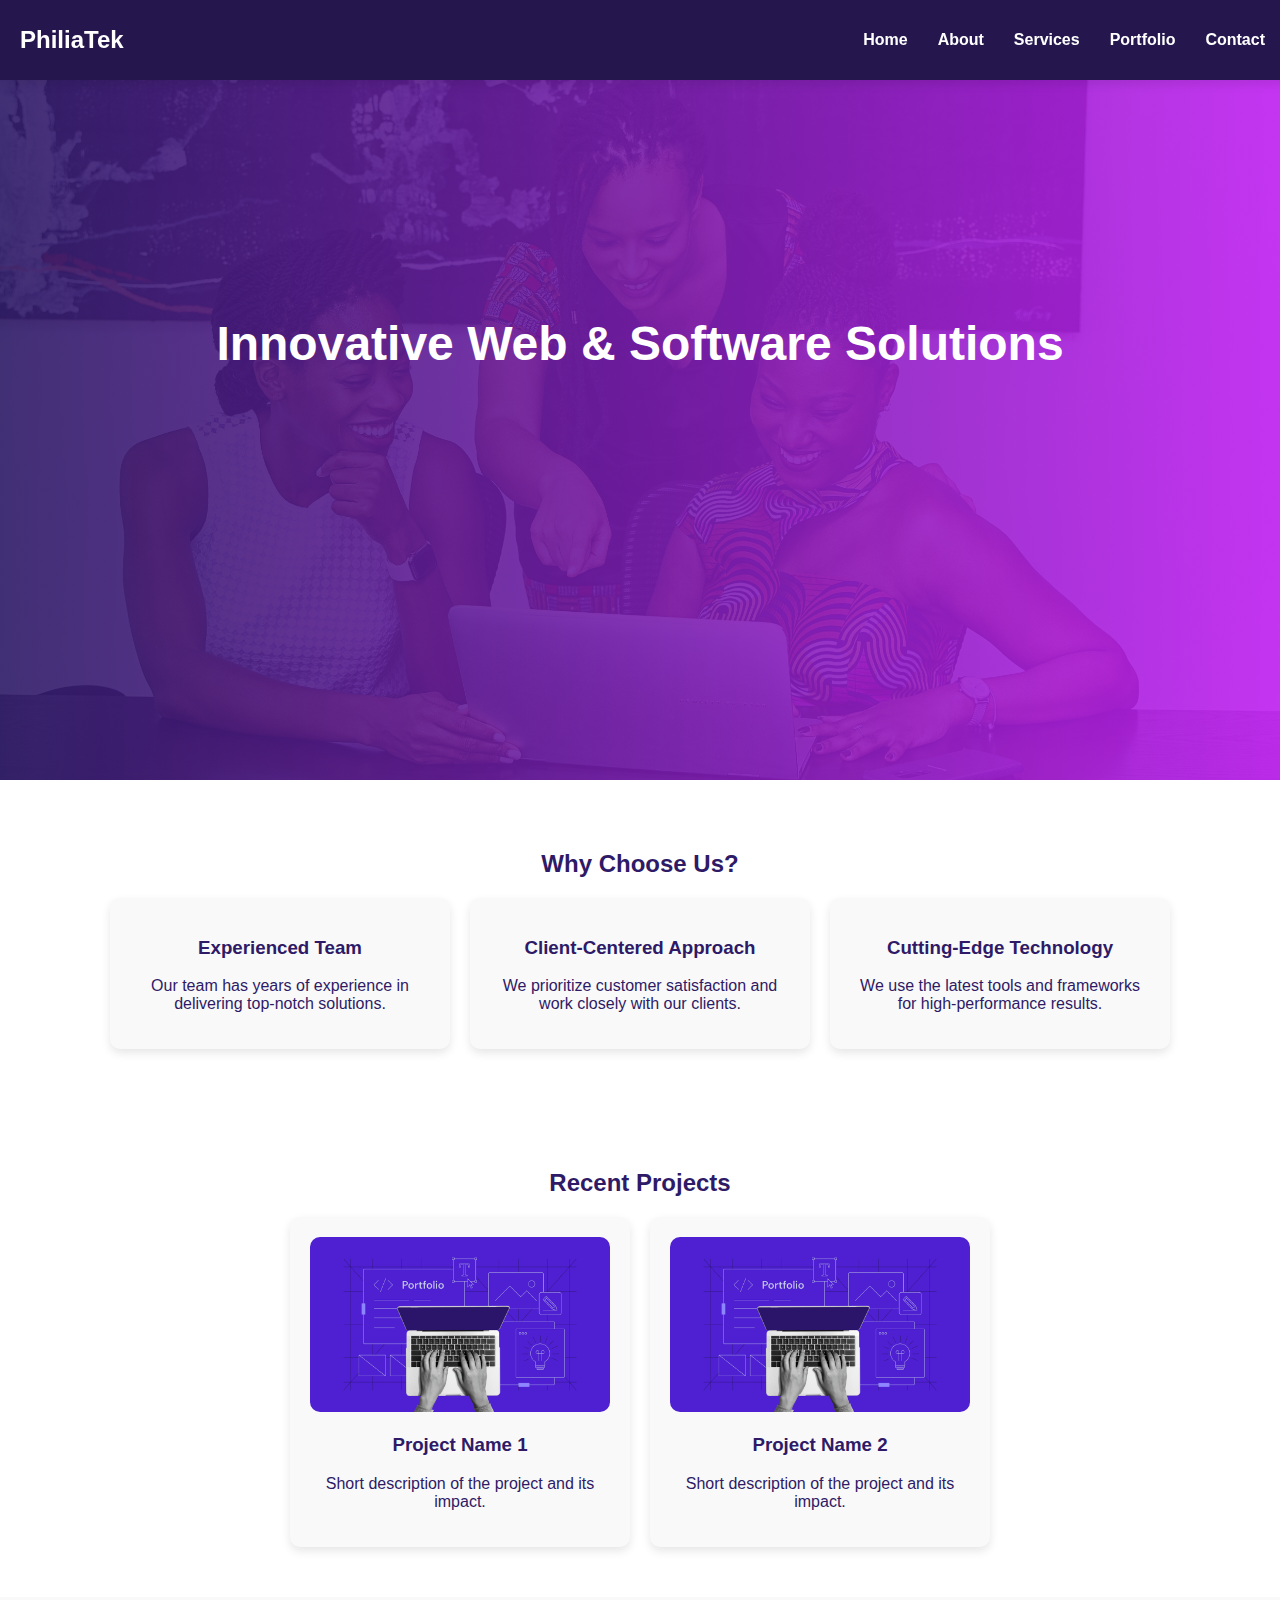
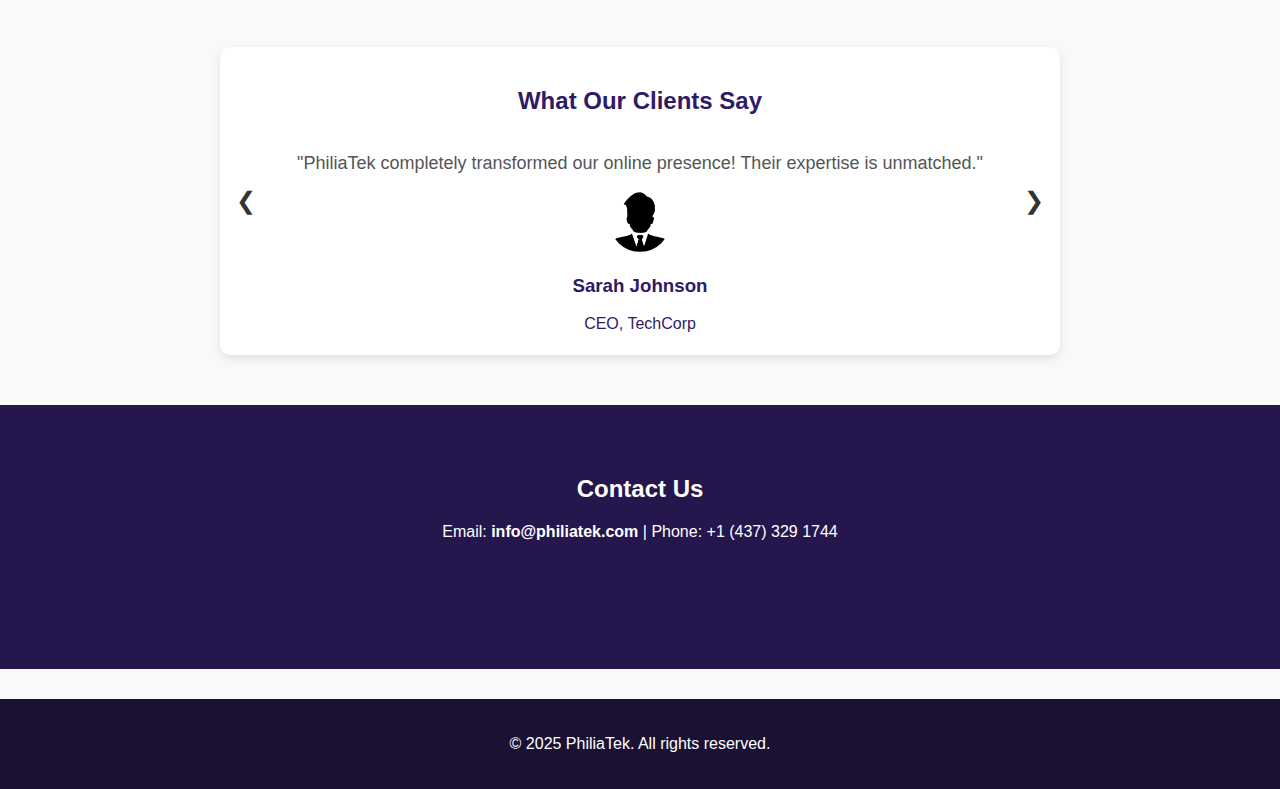
<file: index.html>
<!DOCTYPE html>
<html lang="en">
    <head>
        <meta charset="UTF-8">
        <meta name="viewport" content="width=device-width, initial-scale=1.0">
        <meta name="description" content="PhiliaTek - Your trusted partner in web development, software solutions, and IT consultancy.">
        <meta name="keywords" content="Web Development, IT Solutions, Software Engineering, AI Automation, Cloud Computing">
        <meta name="author" content="PhiliaTek">
        <meta property="og:title" content="PhiliaTek - Web Development & IT Solutions">
        <meta property="og:description" content="Providing high-quality web development, software solutions, and IT consultancy for businesses worldwide.">
        <meta property="og:image" content="og-image.jpg">
        <meta property="og:url" content="https://philiatek.com">
        <link rel="icon" type="image/png" href="images/favicon.png">
        <title>PhiliaTek - Home</title>
        <link rel="stylesheet" href="styles.css">
        <script defer src="script.js"></script>
    </head>
    
<body>
    <header>
        <div class="logo">PhiliaTek</div>
        <nav role="navigation" aria-label="Main Navigation">
            <button class="nav-toggle">☰</button>
            <ul class="nav-links">
                <li><a href="index.html">Home</a></li>
                <li><a href="about.html">About</a></li>
                <li><a href="services.html">Services</a></li>
                <li><a href="portfolio.html">Portfolio</a></li>
                <li><a href="contact.html">Contact</a></li>
            </ul>
        </nav>
    </header>
    
    <section class="hero">
        <div class="hero-content">
            <h1>Innovative Web & Software Solutions</h1>
            <p>Building technology that drives business success.</p>
            <a href="services.html" class="btn">Explore Services</a>
        </div>
    </section>

    <section class="why-choose-us">
        <h2>Why Choose Us?</h2>
        <div class="features">
            <div class="feature">
                <h3>Experienced Team</h3>
                <p>Our team has years of experience in delivering top-notch solutions.</p>
            </div>
            <div class="feature">
                <h3>Client-Centered Approach</h3>
                <p>We prioritize customer satisfaction and work closely with our clients.</p>
            </div>
            <div class="feature">
                <h3>Cutting-Edge Technology</h3>
                <p>We use the latest tools and frameworks for high-performance results.</p>
            </div>
        </div>
    </section>

    <section class="recent-projects">
        <h2>Recent Projects</h2>
        <div class="projects">
            <div class="project">
                <img src="images/project1.jpg" alt="Project 1" loading="lazy">
                <h3>Project Name 1</h3>
                <p>Short description of the project and its impact.</p>
            </div>
            <div class="project">
                <img src="images/project1.jpg" alt="Project 2" loading="lazy">
                <h3>Project Name 2</h3>
                <p>Short description of the project and its impact.</p>
            </div>
        </div>
    </section>

    <section class="testimonial-section">
        <h2>What Our Clients Say</h2>
        <div class="testimonial-container">
            <div class="testimonial-card active">
                <p class="testimonial-text">"PhiliaTek completely transformed our online presence! Their expertise is unmatched."</p>
                <div class="testimonial-author">
                    <img src="images/team2.png" alt="User 1">
                    <h3>Sarah Johnson</h3>
                    <span>CEO, TechCorp</span>
                </div>
            </div>
            <div class="testimonial-card">
                <p class="testimonial-text">"Exceptional service and top-notch website development. Highly recommended!"</p>
                <div class="testimonial-author">
                    <img src="images/team1.png" alt="User 2">
                    <h3>James Smith</h3>
                    <span>Founder, StartupX</span>
                </div>
            </div>
            <div class="testimonial-card">
                <p class="testimonial-text">"Working with PhiliaTek was a game-changer for our business. Great results!"</p>
                <div class="testimonial-author">
                    <img src="images/team2.png" alt="User 3">
                    <h3>Linda Matthews</h3>
                    <span>Marketing Director, BrightFuture</span>
                </div>
            </div>
        </div>
        <button class="prev-btn">&#10094;</button>
        <button class="next-btn">&#10095;</button>
    </section>
    
    <section class="contact">
        <h2>Contact Us</h2>
        <p>Email: <a href="mailto:info@philiatek.com">info@philiatek.com</a> | Phone: +1 (437) 329 1744</p>
        <a href="contact.html" class="btn">Get in Touch</a>
    </section>
    
    <footer>
        <p>&copy; 2025 PhiliaTek. All rights reserved.</p>
    </footer>
</body>
</html>
</file>
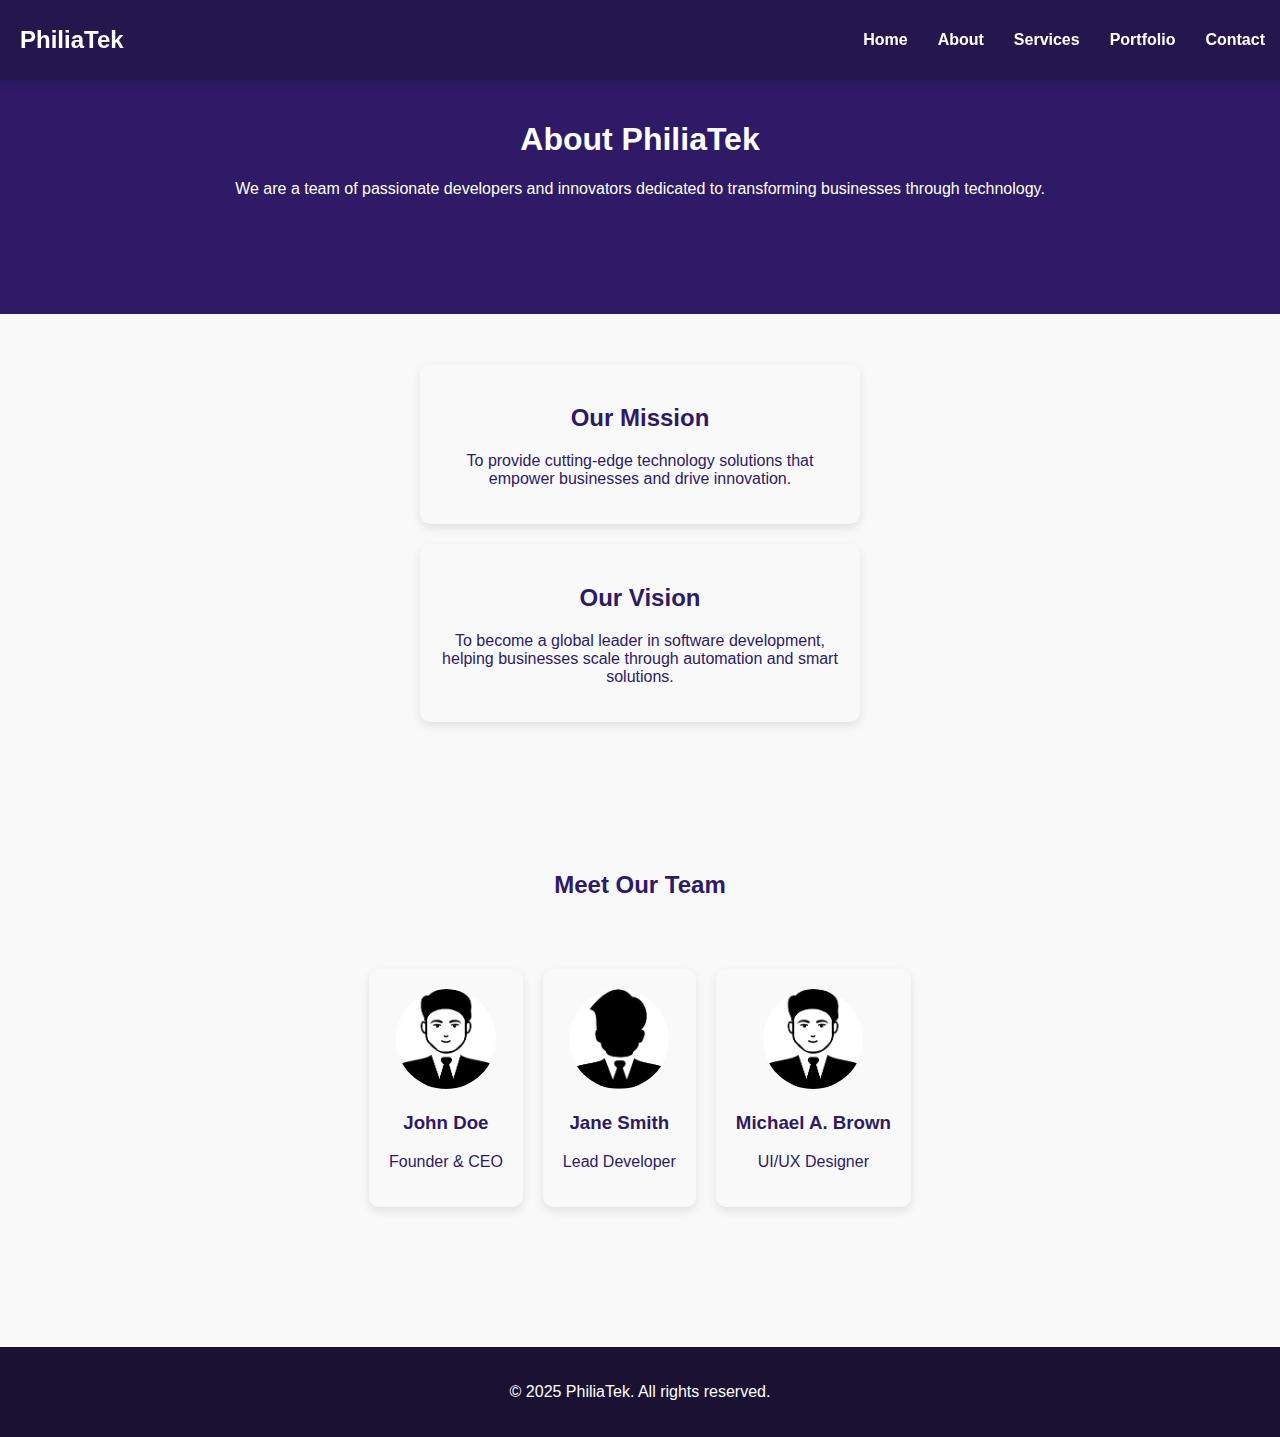
<file: about.html>
<!DOCTYPE html>
<html lang="en">
    <head>
        <meta charset="UTF-8">
        <meta name="viewport" content="width=device-width, initial-scale=1.0">
        <meta name="description" content="PhiliaTek - Your trusted partner in web development, software solutions, and IT consultancy.">
        <meta name="keywords" content="Web Development, IT Solutions, Software Engineering, AI Automation, Cloud Computing">
        <meta name="author" content="PhiliaTek">
        <meta property="og:title" content="PhiliaTek - Web Development & IT Solutions">
        <meta property="og:description" content="Providing high-quality web development, software solutions, and IT consultancy for businesses worldwide.">
        <meta property="og:image" content="og-image.jpg">
        <meta property="og:url" content="https://philiatek.com">
        <link rel="icon" type="image/png" href="images/favicon.png">
        <title>About - PhiliaTek</title>
        <link rel="stylesheet" href="styles.css">
        <script defer src="script.js"></script>
    </head>
    
<body>
    <header>
        <div class="logo">PhiliaTek</div>
        <nav role="navigation" aria-label="Main Navigation">
            <button class="nav-toggle">☰</button>
            <ul class="nav-links">
                <li><a href="index.html">Home</a></li>
                <li><a href="about.html">About</a></li>
                <li><a href="services.html">Services</a></li>
                <li><a href="portfolio.html">Portfolio</a></li>
                <li><a href="contact.html">Contact</a></li>
            </ul>
        </nav>
    </header>
    
    <section class="about-hero">
        <h1>About PhiliaTek</h1>
        <p>We are a team of passionate developers and innovators dedicated to transforming businesses through technology.</p>
    </section>

    <section class="mission-vision">
        <div class="container">
            <div class="mission">
                <h2>Our Mission</h2>
                <p>To provide cutting-edge technology solutions that empower businesses and drive innovation.</p>
            </div>
            <div class="vision">
                <h2>Our Vision</h2>
                <p>To become a global leader in software development, helping businesses scale through automation and smart solutions.</p>
            </div>
        </div>
    </section>

    <section class="team">
        <h2>Meet Our Team</h2>
        <div class="team-members">
            <div class="team-member">
                <img src="images/team1.png" alt="Team Member 1" loading="lazy">
                <h3>John Doe</h3>
                <p>Founder & CEO</p>
            </div>
            <div class="team-member">
                <img src="images/team2.png" alt="Team Member 2" loading="lazy">
                <h3>Jane Smith</h3>
                <p>Lead Developer</p>
            </div>
            <div class="team-member">
                <img src="images/team1.png" alt="Team Member 3" loading="lazy">
                <h3>Michael A. Brown</h3>
                <p>UI/UX Designer</p>
            </div>
        </div>
    </section>

    
    <footer>
        <p>&copy; 2025 PhiliaTek. All rights reserved.</p>
    </footer>
</body>
</html>
</file>
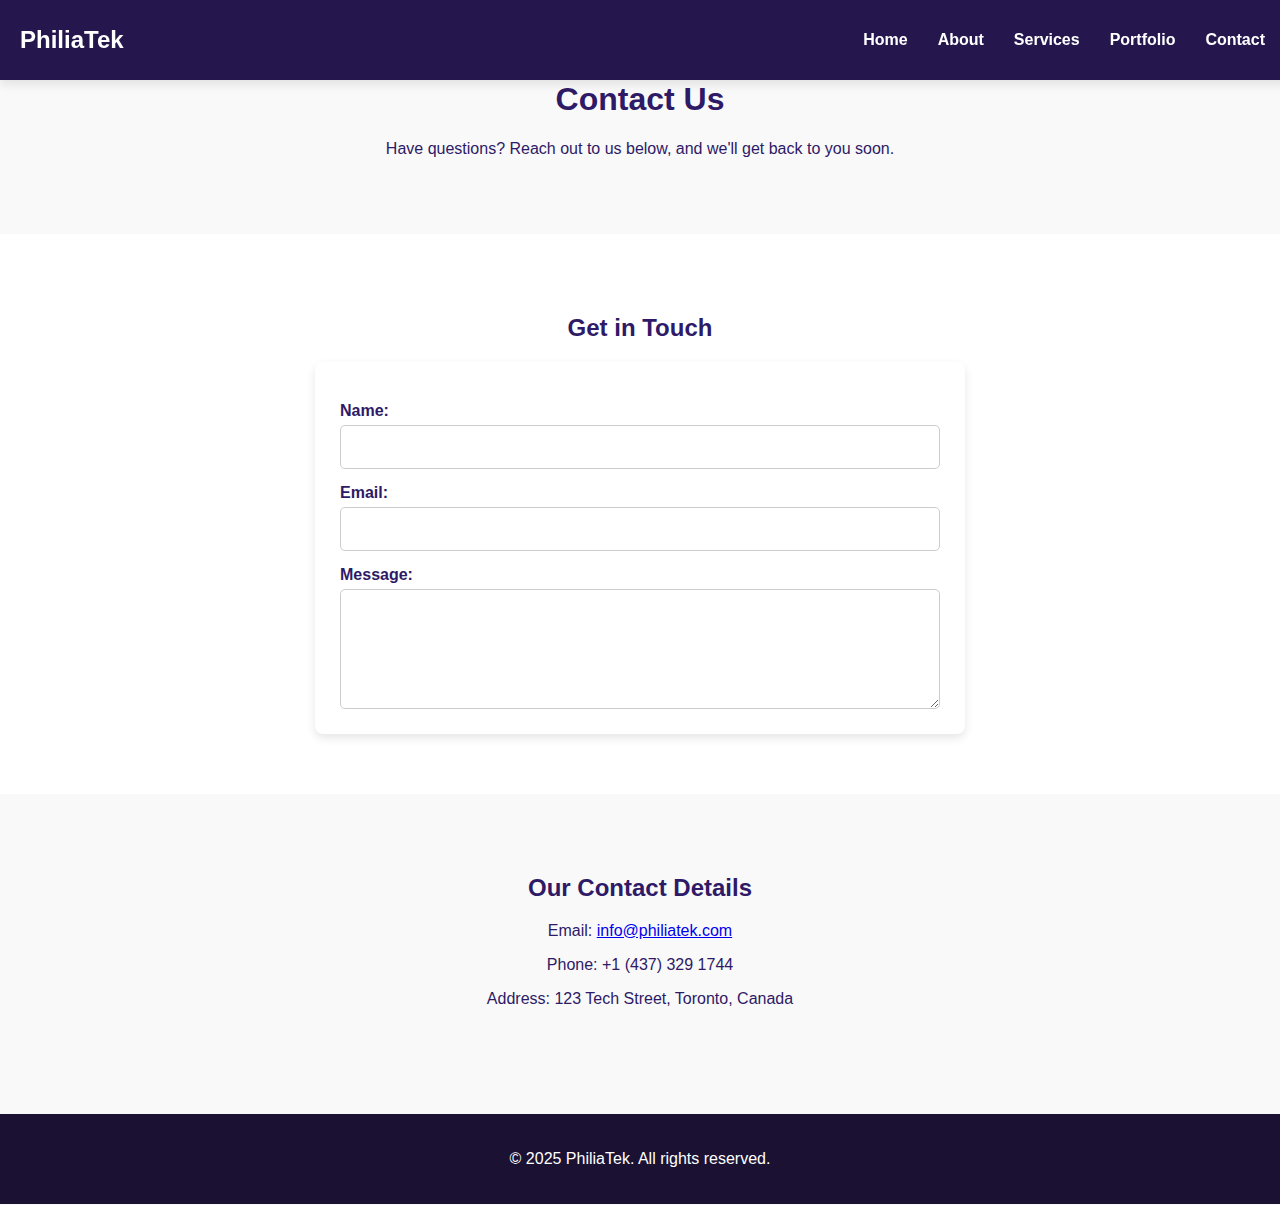
<file: contact.html>
<!DOCTYPE html>
<html lang="en">
<head>
    <meta charset="UTF-8">
    <meta name="viewport" content="width=device-width, initial-scale=1.0">
    <meta name="description" content="Get in touch with PhiliaTek for web development, software solutions, and IT consultancy.">
    <meta name="keywords" content="Contact PhiliaTek, Web Development, IT Solutions, Software Engineering, AI Automation">
    <meta name="author" content="PhiliaTek">
    <link rel="icon" type="image/png" href="images/favicon.png">
    <title>Contact Us - PhiliaTek</title>
    <link rel="stylesheet" href="styles.css">
    <script defer src="script.js"></script>
</head>
<body>
    <header>
        <div class="logo">PhiliaTek</div>
        <nav role="navigation" aria-label="Main Navigation">
            <button class="nav-toggle">☰</button>
            <ul class="nav-links">
                <li><a href="index.html">Home</a></li>
                <li><a href="about.html">About</a></li>
                <li><a href="services.html">Services</a></li>
                <li><a href="portfolio.html">Portfolio</a></li>
                <li><a href="contact.html">Contact</a></li>
            </ul>
        </nav>
    </header>
    
    <section class="contact-hero">
        <h1>Contact Us</h1>
        <p>Have questions? Reach out to us below, and we'll get back to you soon.</p>
    </section>

    <section class="contact-form-section">
        <h2>Get in Touch</h2>
        <form id="contact-form">
            <label for="name">Name:</label>
            <input type="text" id="name" name="name" required>
            
            <label for="email">Email:</label>
            <input type="email" id="email" name="email" required>
            
            <label for="message">Message:</label>
            <textarea id="message" name="message" rows="5" required></textarea>
            
            <button type="submit" class="btn">Send Message</button>
        </form>
    </section>

    <section class="contact-info">
        <h2>Our Contact Details</h2>
        <p>Email: <a href="mailto:info@philiatek.com">info@philiatek.com</a></p>
        <p>Phone: +1 (437) 329 1744</p>
        <p>Address: 123 Tech Street, Toronto, Canada</p>
    </section>
    
    <footer>
        <p>&copy; 2025 PhiliaTek. All rights reserved.</p>
    </footer>
</body>
</html>
</file>
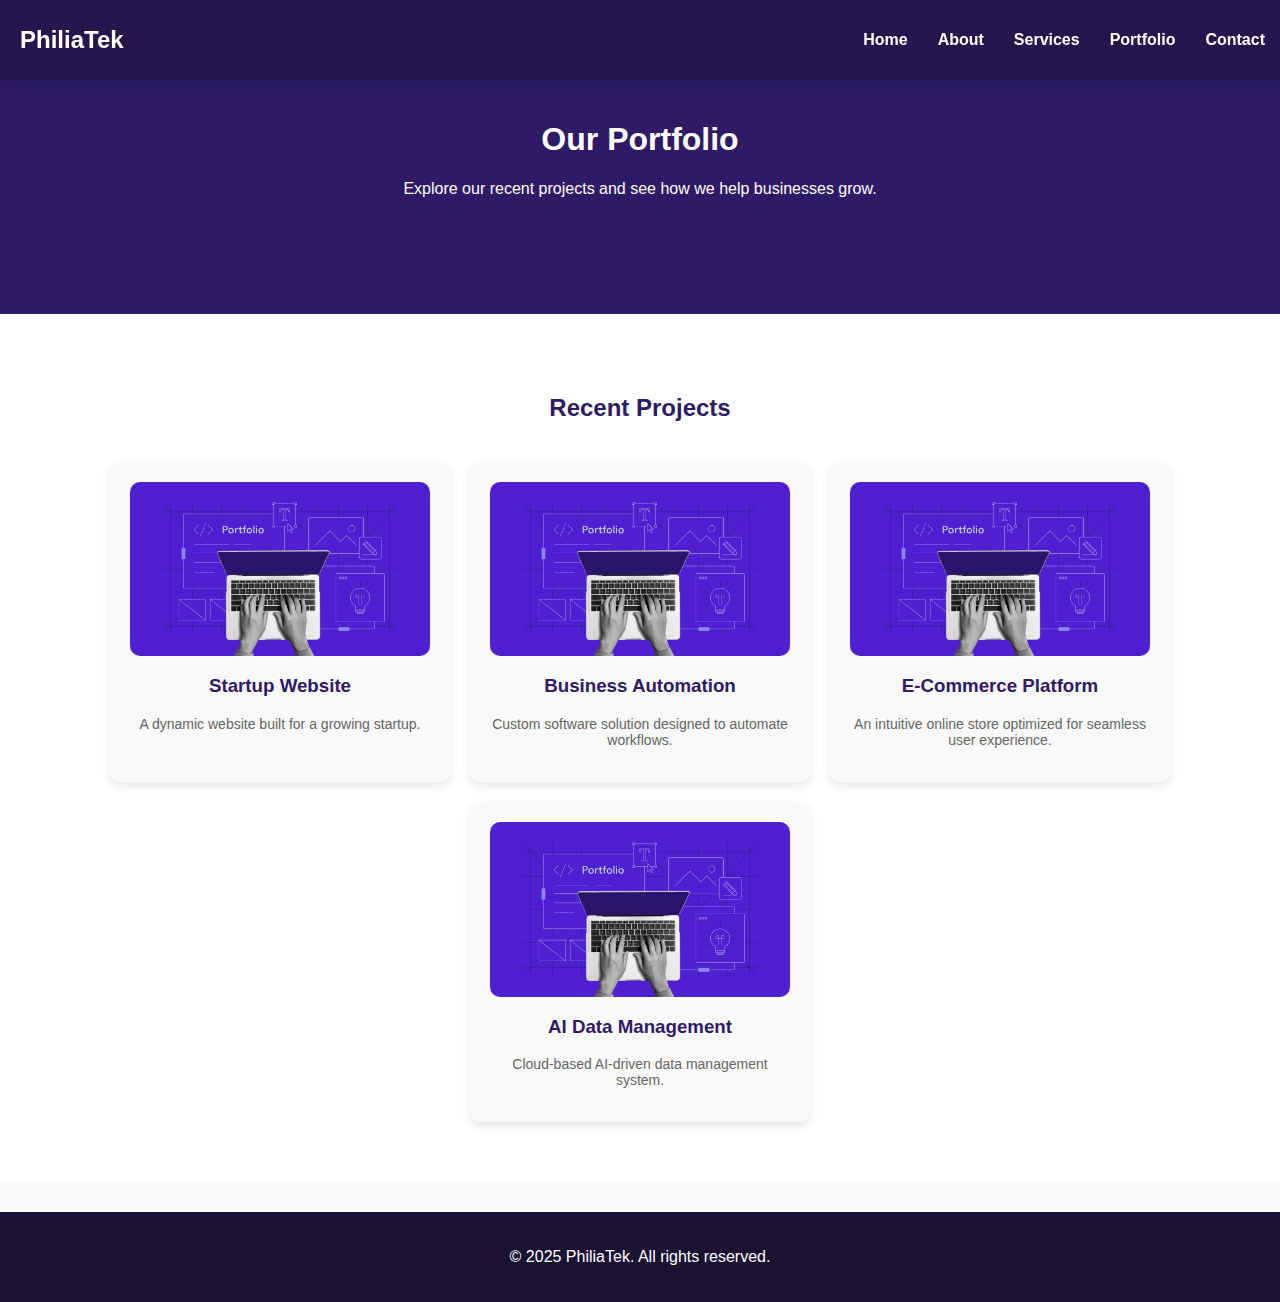
<file: portfolio.html>
<!DOCTYPE html>
<html lang="en">
    <head>
        <meta charset="UTF-8">
        <meta name="viewport" content="width=device-width, initial-scale=1.0">
        <meta name="description" content="Explore PhiliaTek's portfolio showcasing web development, software solutions, and IT projects.">
        <meta name="keywords" content="Portfolio, Web Development, IT Solutions, Software Engineering, Digital Projects">
        <meta name="author" content="PhiliaTek">
        <link rel="icon" type="image/png" href="images/favicon.png">
        <title>Our Portfolio - PhiliaTek</title>
        <link rel="stylesheet" href="styles.css">
        <script defer src="script.js"></script>
    </head>
<body>
    <header>
        <div class="logo">PhiliaTek</div>
        <nav role="navigation" aria-label="Main Navigation">
            <button class="nav-toggle">☰</button>
            <ul class="nav-links">
                <li><a href="index.html">Home</a></li>
                <li><a href="about.html">About</a></li>
                <li><a href="services.html">Services</a></li>
                <li><a href="portfolio.html">Portfolio</a></li>
                <li><a href="contact.html">Contact</a></li>
            </ul>
        </nav>
    </header>
    
    <section class="portfolio-hero">
        <h1>Our Portfolio</h1>
        <p>Explore our recent projects and see how we help businesses grow.</p>
    </section>

    <section class="portfolio-list">
        <h2>Recent Projects</h2>
        <div class="portfolio-container">
            <div class="portfolio-item">
                <img src="images/project1.jpg" alt="Startup Website" loading="lazy">
                <h3>Startup Website</h3>
                <p>A dynamic website built for a growing startup.</p>
            </div>
            <div class="portfolio-item">
                <img src="images/project1.jpg" alt="Business Automation" loading="lazy">
                <h3>Business Automation</h3>
                <p>Custom software solution designed to automate workflows.</p>
            </div>
            <div class="portfolio-item">
                <img src="images/project1.jpg" alt="E-Commerce Platform" loading="lazy">
                <h3>E-Commerce Platform</h3>
                <p>An intuitive online store optimized for seamless user experience.</p>
            </div>
            <div class="portfolio-item">
                <img src="images/project1.jpg" alt="AI Data Management" loading="lazy">
                <h3>AI Data Management</h3>
                <p>Cloud-based AI-driven data management system.</p>
            </div>
        </div>
    </section>
    
    <footer>
        <p>&copy; 2025 PhiliaTek. All rights reserved.</p>
    </footer>
</body>
</html>
</file>
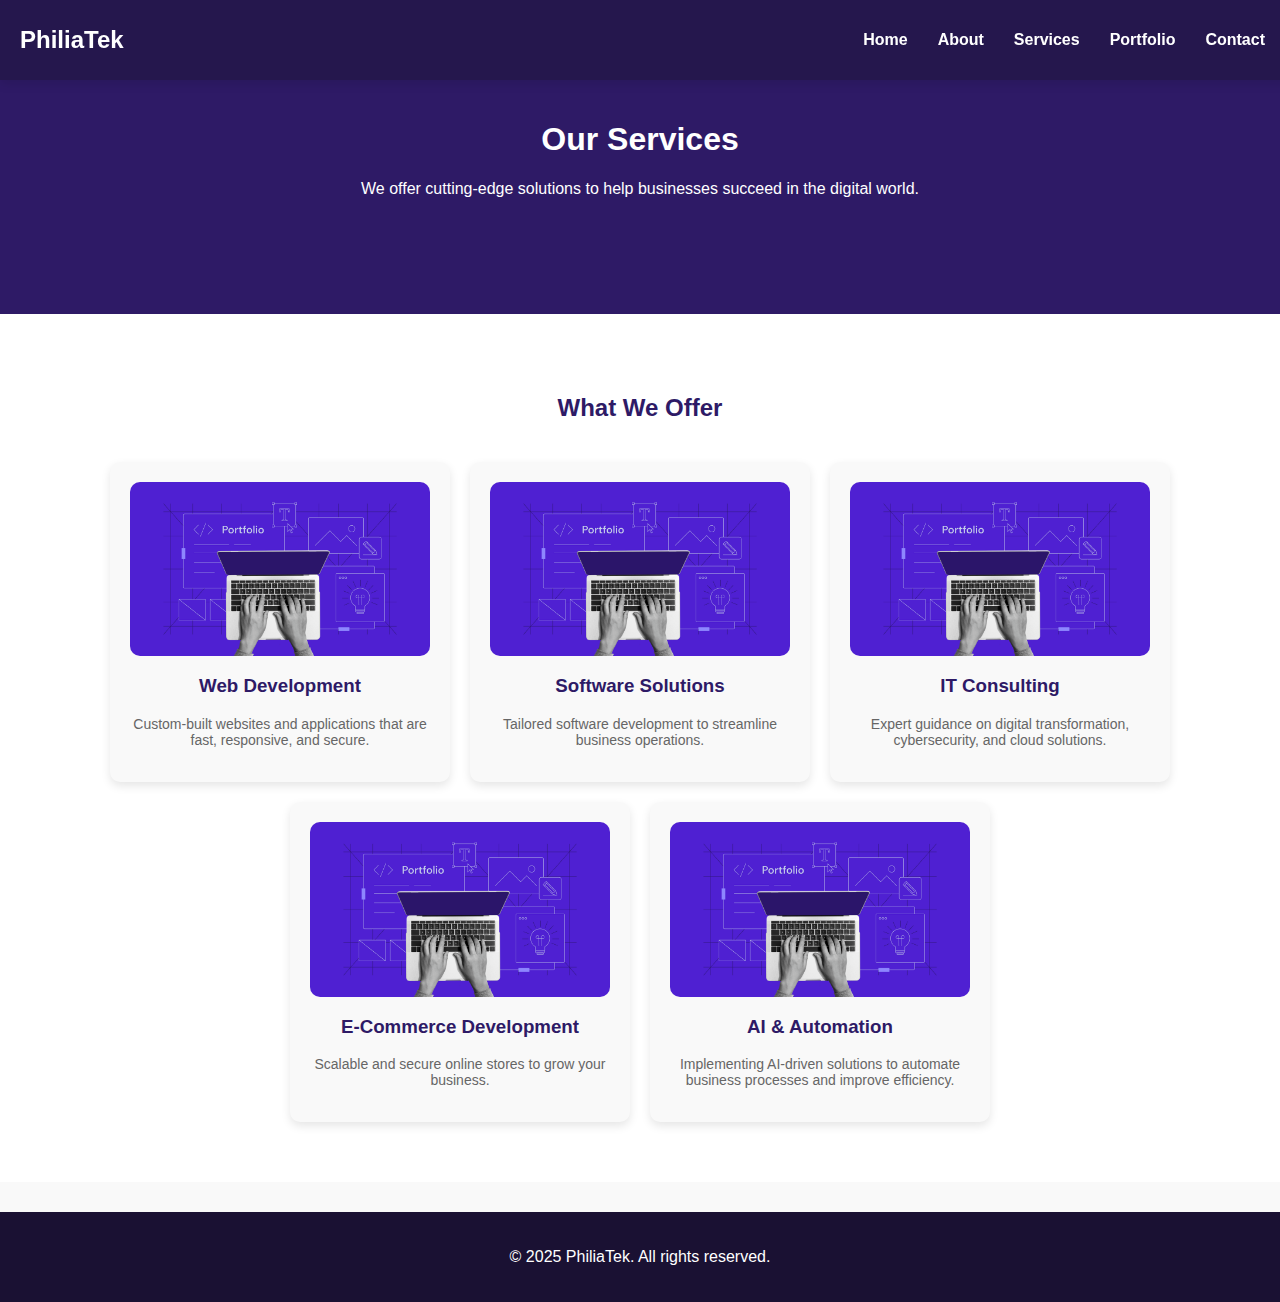
<file: services.html>
<!DOCTYPE html>
<html lang="en">
    <head>
        <meta charset="UTF-8">
        <meta name="viewport" content="width=device-width, initial-scale=1.0">
        <meta name="description" content="Discover the range of services offered by PhiliaTek, including web development, software solutions, and IT consulting.">
        <meta name="keywords" content="Web Development, Software Solutions, IT Consulting, Digital Transformation">
        <meta name="author" content="PhiliaTek">
        <link rel="icon" type="image/png" href="images/favicon.png">
        <title>Our Services - PhiliaTek</title>
        <link rel="stylesheet" href="styles.css">
        <script defer src="script.js"></script>
    </head>
<body>
    <header>
        <div class="logo">PhiliaTek</div>
        <nav role="navigation" aria-label="Main Navigation">
            <button class="nav-toggle">☰</button>
            <ul class="nav-links">
                <li><a href="index.html">Home</a></li>
                <li><a href="about.html">About</a></li>
                <li><a href="services.html">Services</a></li>
                <li><a href="portfolio.html">Portfolio</a></li>
                <li><a href="contact.html">Contact</a></li>
            </ul>
        </nav>
    </header>
    
    <section class="services-hero">
        <h1>Our Services</h1>
        <p>We offer cutting-edge solutions to help businesses succeed in the digital world.</p>
    </section>

    <section class="services-list">
        <h2>What We Offer</h2>
        <div class="services-container">
            <div class="service">
                <img src="images/project1.jpg" alt="Web Development" loading="lazy">
                <h3>Web Development</h3>
                <p>Custom-built websites and applications that are fast, responsive, and secure.</p>
            </div>
            <div class="service">
                <img src="images/project1.jpg" alt="Software Solutions" loading="lazy">
                <h3>Software Solutions</h3>
                <p>Tailored software development to streamline business operations.</p>
            </div>
            <div class="service">
                <img src="images/project1.jpg" alt="IT Consulting" loading="lazy">
                <h3>IT Consulting</h3>
                <p>Expert guidance on digital transformation, cybersecurity, and cloud solutions.</p>
            </div>
            <div class="service">
                <img src="images/project1.jpg" alt="E-Commerce Development" loading="lazy">
                <h3>E-Commerce Development</h3>
                <p>Scalable and secure online stores to grow your business.</p>
            </div>
            <div class="service">
                <img src="images/project1.jpg" alt="AI & Automation" loading="lazy">
                <h3>AI & Automation</h3>
                <p>Implementing AI-driven solutions to automate business processes and improve efficiency.</p>
            </div>
        </div>
    </section>

    <footer>
        <p>&copy; 2025 PhiliaTek. All rights reserved.</p>
    </footer>
</body>
</html>
</file>
<file: styles.css>
/* PhiliaTek Website Styles */

:root {
    --primary-color: #2E1A66;
    --accent-color: #C020F0;
    --text-color: #ffffff;
    --background-color: #f5f5f5;
    --nav-background: #25174D;
    --footer-background: #1A1133;
}

body {
    font-family: 'Poppins', sans-serif;
    margin: 0;
    padding: 0;
    background: var(--background-color);
    color: var(--primary-color);
    overflow-x: hidden;
    width: 100vw;
}

/* Header & Navigation */
header {
    background: var(--nav-background);
    padding: 15px 20px;
    display: flex;
    justify-content: space-between;
    align-items: center;
    color: var(--text-color);
    position: fixed;
    width: 100%;
    top: 0;
    left: 0;
    z-index: 1000;
    box-shadow: 0px 4px 10px rgba(0, 0, 0, 0.1);
}

.logo {
    font-size: 24px;
    font-weight: bold;
}

.nav-links {
    list-style: none;
    display: flex;
    margin-left: auto;
    padding-right: 20px;
}


.nav-links li {
    margin: 0 15px;
    white-space: nowrap;
}

.nav-links a {
    color: var(--text-color);
    text-decoration: none;
    font-size: 16px;
    font-weight: bold;
    transition: color 0.3s;
}

.nav-links a:hover {
    color: var(--accent-color);
}

.nav-toggle {
    display: none;
    background: none;
    border: none;
    color: var(--text-color);
    font-size: 24px;
    cursor: pointer;
}

@media (max-width: 768px) {
    .nav-links {
        display: none;
        flex-direction: column;
        width: 100%;
        position: absolute;
        top: 60px;
        left: 0;
        background: var(--nav-background);
        padding: 10px 0;
        text-align: center;
    }

    .nav-links.active {
        display: flex;
    }

    .nav-toggle {
        display: block;
        position: fixed;
        top: 15px;
        right: 20px;
    }
}

/* Hero Section */
.hero {
    text-align: center;
    padding: 120px 20px;
    background: linear-gradient(to right, rgba(46, 26, 102, 0.9), rgba(192, 32, 240, 0.9)), url('images/hero-1.jpg') no-repeat center center/cover;
    color: var(--text-color);
    display: flex;
    flex-direction: column;
    align-items: center;
    justify-content: center;
    height: 60vh;
}

.hero h1 {
    font-size: 48px;
    margin-bottom: 10px;
    opacity: 0;
    transform: translateY(-20px);
    animation: fadeInUp 1s ease-in-out forwards 0.5s;
}

.hero p {
    font-size: 20px;
    opacity: 0;
    transform: translateY(-20px);
    animation: fadeInUp 1s ease-in-out forwards 0.7s;
}

.btn {
    background: var(--accent-color);
    color: var(--text-color);
    padding: 12px 25px;
    text-decoration: none;
    font-weight: bold;
    border-radius: 5px;
    display: inline-block;
    margin-top: 20px;
    transition: background 0.3s;
    opacity: 0;
    transform: translateY(20px);
    animation: fadeInUp 1s ease-in-out forwards 0.9s;
}

.btn:hover {
    background: var(--text-color);
    color: var(--primary-color);
}

@keyframes fadeInUp {
    from {
        opacity: 0;
        transform: translateY(20px);
    }
    to {
        opacity: 1;
        transform: translateY(0);
    }
}

/* Sections */
section {
    padding: 60px 20px;
    text-align: center;
}

.why-choose-us, .recent-projects, .testimonials {
    background: white;
    padding: 50px 20px;
}

.features, .projects {
    display: flex;
    justify-content: center;
    gap: 20px;
    flex-wrap: wrap;
}

.feature, .project {
    background: #f9f9f9;
    padding: 20px;
    border-radius: 10px;
    box-shadow: 0px 4px 10px rgba(0, 0, 0, 0.1);
    max-width: 300px;
}

.project img {
    width: 100%;
    height: auto;
    border-radius: 10px;
}

/* Testimonials */
body {
    font-family: Arial, sans-serif;
    margin: 0;
    padding: 0;
    background: #f9f9f9;
    text-align: center;
}

.testimonial-section {
    max-width: 800px;
    margin: 50px auto;
    background: white;
    padding: 20px;
    box-shadow: 0 4px 8px rgba(0, 0, 0, 0.1);
    border-radius: 10px;
    position: relative;
}

.testimonial-container {
    display: flex;
    overflow: hidden;
    position: relative;
    height: 200px;
}

.testimonial-card {
    min-width: 100%;
    transition: transform 0.5s ease-in-out;
    display: none;
}

.testimonial-card.active {
    display: block;
}

.testimonial-text {
    font-size: 18px;
    color: #555;
}

.testimonial-author {
    margin-top: 15px;
}

.testimonial-author img {
    width: 60px;
    height: 60px;
    border-radius: 50%;
}

button {
    position: absolute;
    top: 50%;
    transform: translateY(-50%);
    background: none;
    border: none;
    font-size: 24px;
    cursor: pointer;
    color: #333;
}

.prev-btn {
    left: 10px;
}

.next-btn {
    right: 10px;
}




/* Contact Section */
.contact {
    background: var(--nav-background);
    color: white;
    padding: 50px 20px;
    text-align: center;
}

.contact a {
    color: white;
    text-decoration: none;
    font-weight: bold;
    transition: 0.3s;
}

.contact a:hover {
    color: var(--accent-color);
}


/* About Page Styling */
.about-hero {
    background: var(--primary-color);
    color: var(--text-color);
    text-align: center;
    padding: 100px 20px;
}

.mission-vision {
    display: flex;
    justify-content: center;
    gap: 40px;
    flex-wrap: wrap;
    text-align: center;
    padding: 50px 20px;
}

.mission, .vision {
    background: #f9f9f9;
    padding: 20px;
    border-radius: 10px;
    box-shadow: 0px 4px 10px rgba(0, 0, 0, 0.1);
    max-width: 400px;
    margin-bottom: 20px;
}

/* Team Section */
.team-members {
    display: flex;
    justify-content: center;
    gap: 20px;
    flex-wrap: wrap;
    padding: 50px 20px;
    text-align: center;
}

.team-member {
    background: #f9f9f9;
    padding: 20px;
    border-radius: 10px;
    box-shadow: 0px 4px 10px rgba(0, 0, 0, 0.1);
    max-width: 250px;
    text-align: center;
}

.team-member img {
    width: 100px;
    height: 100px;
    border-radius: 50%;
    object-fit: cover;
}


/* Core Values Section */
/*.values {
    background: white;
    padding: 50px 20px;
    text-align: center;
}

.values-container {
    display: flex;
    justify-content: center;
    gap: 20px;
    flex-wrap: wrap;
}

.value {
    background: #f9f9f9;
    padding: 20px;
    border-radius: 10px;
    box-shadow: 0px 4px 10px rgba(0, 0, 0, 0.1);
    max-width: 300px;
    text-align: center;
}*/

/* Services Page Styling */
.services-hero {
    background: var(--primary-color);
    color: var(--text-color);
    text-align: center;
    padding: 100px 20px;
}

.services-list {
    padding: 60px 20px;
    text-align: center;
    background: white;
}

.services-container {
    display: flex;
    justify-content: center;
    gap: 20px;
    flex-wrap: wrap;
    padding-top: 20px;
}

.service {
    background: #f9f9f9;
    padding: 20px;
    border-radius: 10px;
    box-shadow: 0px 4px 10px rgba(0, 0, 0, 0.1);
    max-width: 300px;
    text-align: center;
}

.service img {
    width: 100%;
    height: auto;
    border-radius: 10px;
}

.service h3 {
    margin-top: 15px;
    color: var(--primary-color);
}

.service p {
    font-size: 14px;
    color: #666;
}

/* Portfolio Page Styling */
.portfolio-hero {
    background: var(--primary-color);
    color: var(--text-color);
    text-align: center;
    padding: 100px 20px;
}

.portfolio-list {
    padding: 60px 20px;
    text-align: center;
    background: white;
}

.portfolio-container {
    display: flex;
    justify-content: center;
    gap: 20px;
    flex-wrap: wrap;
    padding-top: 20px;
}

.portfolio-item {
    background: #f9f9f9;
    padding: 20px;
    border-radius: 10px;
    box-shadow: 0px 4px 10px rgba(0, 0, 0, 0.1);
    max-width: 300px;
    text-align: center;
}

.portfolio-item img {
    width: 100%;
    height: auto;
    border-radius: 10px;
}

.portfolio-item h3 {
    margin-top: 15px;
    color: var(--primary-color);
}

.portfolio-item p {
    font-size: 14px;
    color: #666;
}

/* Contact Form Styling */
.contact-form-section {
    padding: 60px 20px;
    text-align: center;
    background: white;
    display: flex;
    justify-content: center;
    align-items: center;
    flex-direction: column;
}

.contact-form-section form {
    max-width: 600px;
    width: 90%;
    background: #fff;
    padding: 25px;
    border-radius: 8px;
    box-shadow: 0 4px 10px rgba(0, 0, 0, 0.1);
    display: flex;
    flex-direction: column; /* Ensures fields and button stack properly */
}

/* Input Fields */
.contact-form-section label {
    display: block;
    font-weight: bold;
    margin-top: 15px;
    align-self: flex-start;
}

.contact-form-section input,
.contact-form-section textarea {
    width: 100%;
    padding: 12px;
    font-size: 16px;
    margin-top: 5px;
    border: 1px solid #ccc;
    border-radius: 5px;
    box-sizing: border-box;
}

.contact-form-section textarea {
    resize: vertical;
    min-height: 120px;
}

/* ✅ FIXED Submit Button Placement */
.contact-form-section button {
    background: #a500f3; /* Ensuring button color is properly defined */
    color: white;
    padding: 12px 25px;
    border: none;
    cursor: pointer;
    font-size: 18px;
    border-radius: 5px;
    transition: background 0.3s ease-in-out;
    margin-top: 20px; /* ✅ Provides space between fields and button */
    width: 100%;
    max-width: 250px;
    align-self: center; /* ✅ Ensures button stays aligned at the bottom */
    display: block;  /* ✅ Forces button to appear in flow */
}

.contact-form-section button:hover {
    background: #6e00a8;
}

/* ✅ Responsive Fix */
@media (max-width: 768px) {
    .contact-form-section form {
        width: 95%;
        padding: 20px;
    }

    .contact-form-section input,
    .contact-form-section textarea {
        font-size: 14px;
    }
}


/* Footer */
footer {
    background: var(--footer-background);
    color: white;
    text-align: center;
    padding: 20px 0;
    margin-top: 30px;
}
</file>
